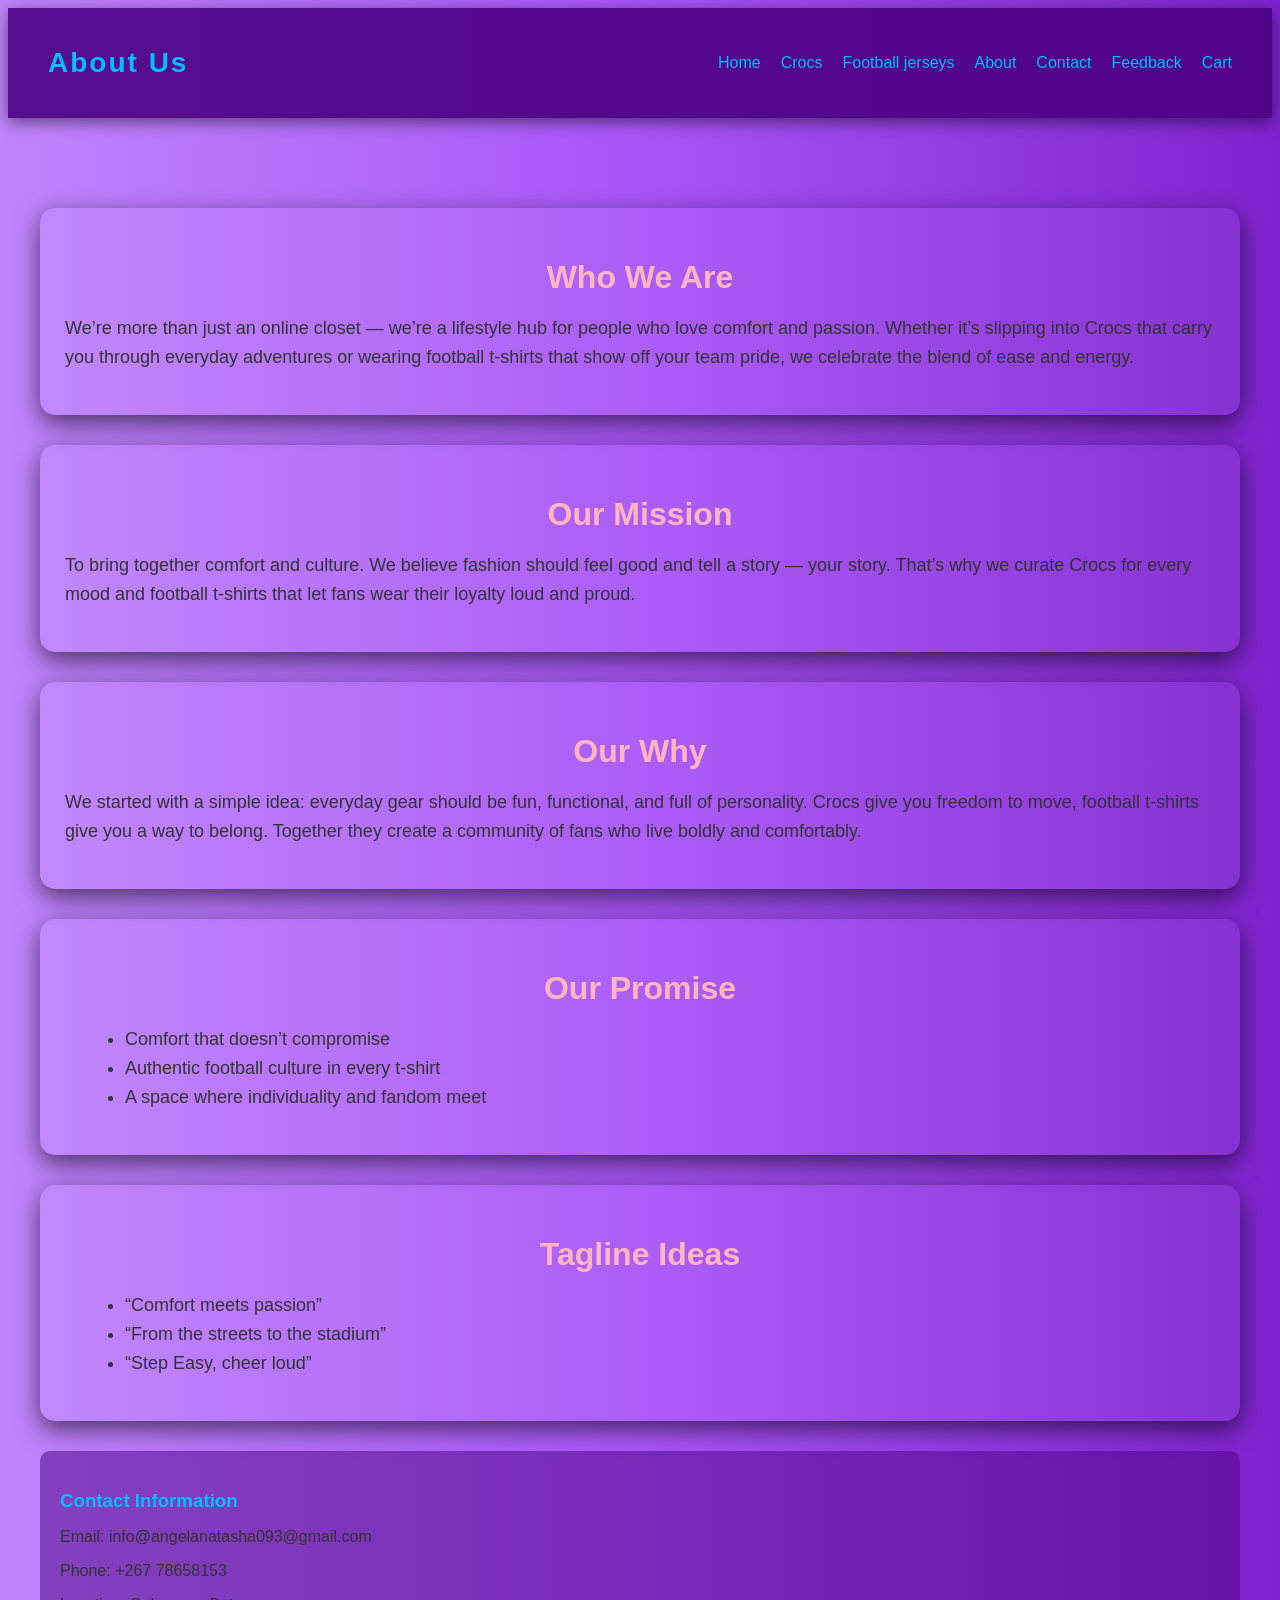
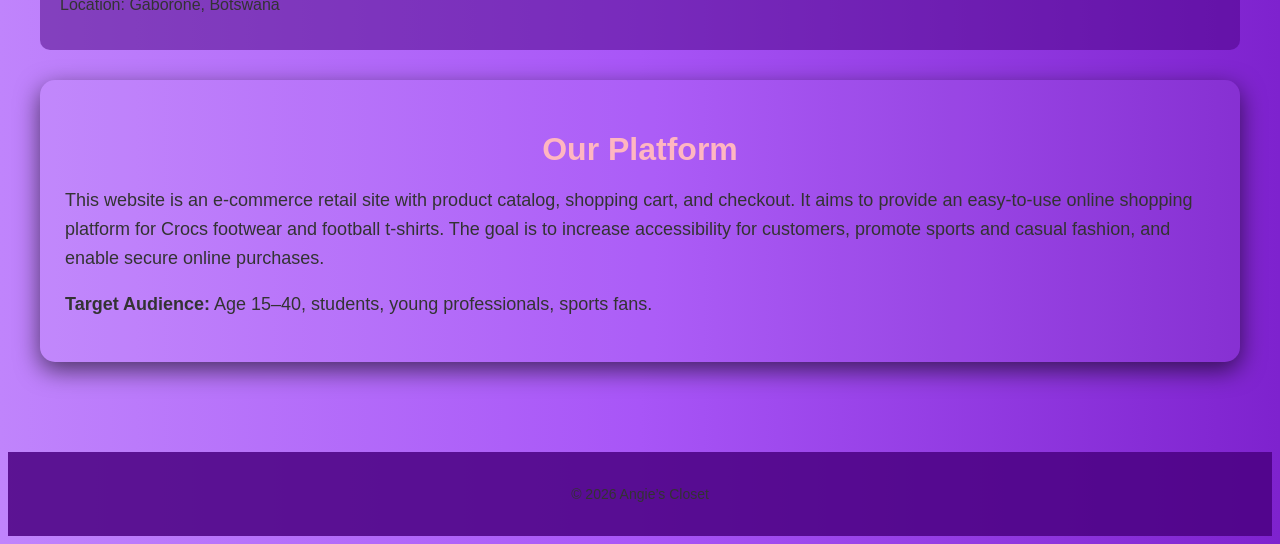
<file: about.html>
<!DOCTYPE html>
<html lang="en">
<head>
  <meta charset="UTF-8">
  <meta name="viewport" content="width=device-width, initial-scale=1.0">
  <title>About Us - Angie’s Closet</title>
  <link rel="stylesheet" href="style.css">
</head>
<body>
  <header>
    <h1>About Us</h1>
    <nav>
      <a href="index.html">Home</a>
      <a href="crocs.html">Crocs</a>
       <a href="football jerseys.html">Football jerseys</a>
      <a href="about.html">About</a>
      <a href="contact.html">Contact</a>
       <a href="feedback.html">Feedback</a>
       <a href="cart.html">Cart</a>
    </nav>
  </header>

  <main>
    <section class="about-section">
      <h2>Who We Are</h2>
      <p>We’re more than just an online closet — we’re a lifestyle hub for people who love comfort and passion. Whether it’s slipping into Crocs that carry you through everyday adventures or wearing football t-shirts that show off your team pride, we celebrate the blend of ease and energy.</p>
    </section>

    <section class="about-section">
      <h2>Our Mission</h2>
      <p>To bring together comfort and culture. We believe fashion should feel good and tell a story — your story. That’s why we curate Crocs for every mood and football t-shirts that let fans wear their loyalty loud and proud.</p>
    </section>

    <section class="about-section">
      <h2>Our Why</h2>
      <p>We started with a simple idea: everyday gear should be fun, functional, and full of personality. Crocs give you freedom to move, football t-shirts give you a way to belong. Together they create a community of fans who live boldly and comfortably.</p>
    </section>

    <section class="about-section">
      <h2>Our Promise</h2>
      <ul>
        <li>Comfort that doesn’t compromise</li>
        <li>Authentic football culture in every t-shirt</li>
        <li>A space where individuality and fandom meet</li>
      </ul>
    </section>

    <section class="about-section">
      <h2>Tagline Ideas</h2>
      <ul>
        <li>“Comfort meets passion”</li>
        <li>“From the streets to the stadium”</li>
        <li>“Step Easy, cheer loud”</li>
      </ul>
    </section>

    <section class="contact-info">
      <h3>Contact Information</h3>
      <p>Email: info@angelanatasha093@gmail.com</p>
      <p>Phone: +267 78658153</p>
      <p>Location: Gaborone, Botswana</p>
    </section>

    <section class="about-section">
      <h2>Our Platform</h2>
      <p>This website is an e-commerce retail site with product catalog, shopping cart, and checkout. It aims to provide an easy-to-use online shopping platform for Crocs footwear and football t-shirts. The goal is to increase accessibility for customers, promote sports and casual fashion, and enable secure online purchases.</p>
      <p><strong>Target Audience:</strong> Age 15–40, students, young professionals, sports fans.</p>
    </section>
  </main>

  <footer>
    <p>&copy; 2026 Angie’s Closet</p>
  </footer>
</body>
</html>
</file>
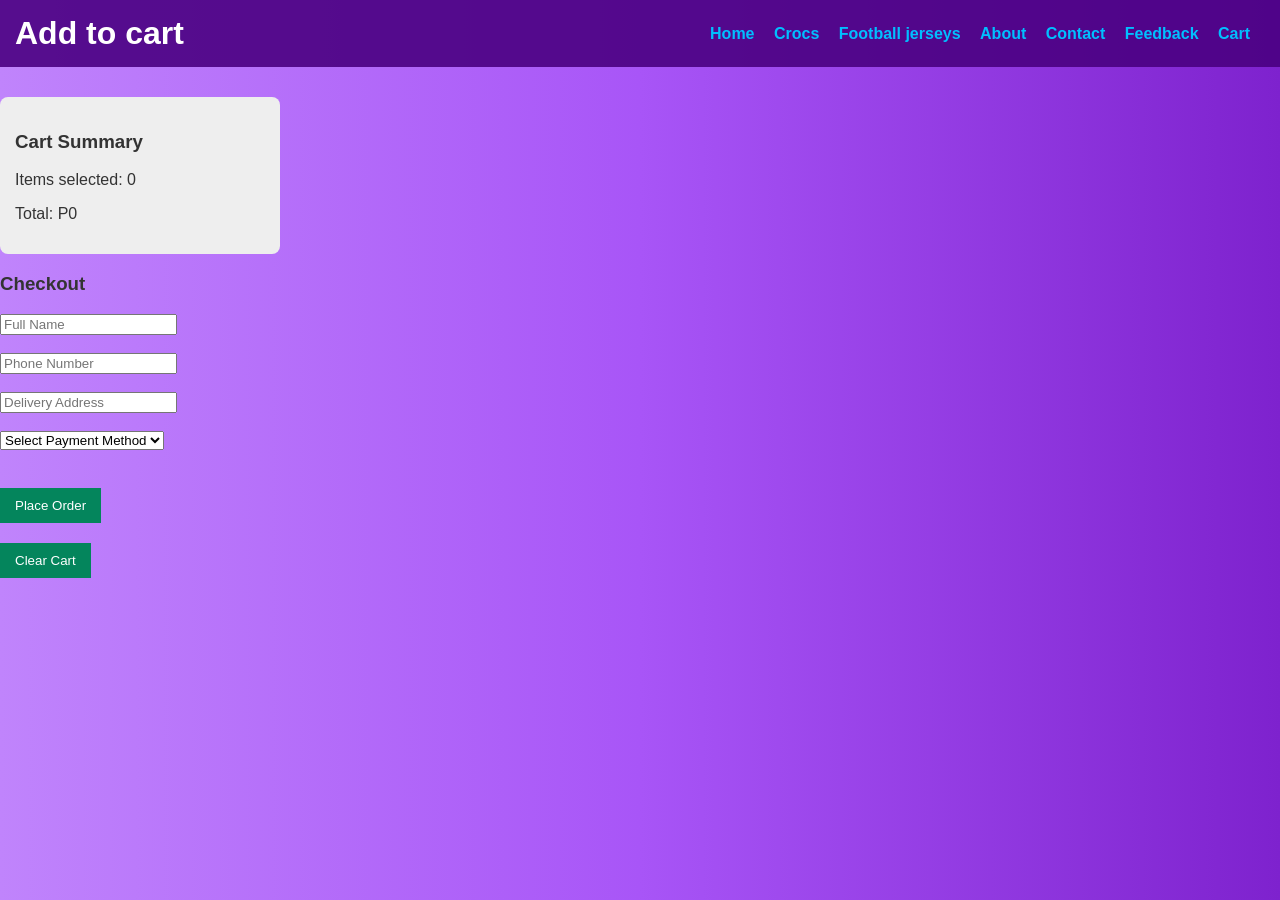
<file: cart.html>
<!DOCTYPE html>
<html lang="en">
 <head>
    <meta charset="UTF-8">
    <meta name="viewport" content="width=device-width,initial-scale=1.0">
    <title>Add to cart</title>
   
<style>
        body {
            margin: 0;
            font-family: Arial, sans-serif;
           background: linear-gradient(to right, #c084fc, #a855f7, #7e22ce);
  color: #333;
        }
  
        header {
            background: rgba(75, 0, 130, 0.9);
            color: white;
            padding: 15px;
            display: flex;
            justify-content: space-between;
            align-items: center;
        }
 
        header h1{
            margin:0;
        }
 
        nav a {
            color: #00bfff;
            margin-right: 15px;
            text-decoration: none;
            font-weight: bold;
        }
 
        nav a:hover{
            color: #fff;
        }
 

        .container {
            display: flex;
            min-height: 100vh;
        }
 
       
        .sidebar {
            width: 220px;
            background: #f2f2f2;
            padding: 20px;
}
 
        .sidebar a {
            display: block;
            margin-bottom: 10px;
            color: #333;
            text-decoration: none;
        }
 
        .sidebar a:hover{
             color:aquamarine;
        }
 

        .content {
            flex: 1;
            padding: 20px;
        }
 
        .content h1 {
             margin-top: 0;
        }
       

        .main-section {
            display: flex;
            gap: 40px;
        }
 
        
        .products-section{
            flex:2;
        }
 
        .product {
            display: flex;
            justify-content: space-between;
            align-items: center;
            border-bottom: 1px solid #ccc;
            padding: 10px 0;
        }
 
        .price {
            font-weight: bold;
        }

        .cart-summary {
            margin-top: 30px;
            padding: 15px;
            background: #eee;
            width: 250px;
            border-radius: 8px;
        }

        button {
            margin-top: 20px;
            padding: 10px 15px;
            background: #04855c;
            color: white;
            border: none;
            cursor: pointer;
        }
 
        button:hover {
            background: #555;
        }
    </style>
 
</head>
 
<body>
 
<header>
    <h1>Add to cart</h1>
 
      <nav>
        <a href="index.html">Home</a>
        <a href="crocs.html">Crocs</a>
        <a href="football jerseys.html">Football jerseys</a>
        <a href="about.html">About</a>
        <a href="contact.html">Contact</a>
        <a href="feedback.html">Feedback</a>
        <a href="cart.html">Cart</a>
        
      </nav>
    </header>

           
 

        <div class="cart-summary">
            <h3> Cart Summary</h3>
            <p id="items">Items selected: 0</p>
            <p id="total">Total:0</p>
         <ul id="cart-list"></ul>
        </div>
 <h3>Checkout</h3>

<form onsubmit="submitOrder(event)">
    <input type="text" id="name" placeholder="Full Name" required><br><br>

    <input type="text" id="phone" placeholder="Phone Number" required><br><br>

    <input type="text" id="address" placeholder="Delivery Address" required><br><br>

    <select id="payment" required>
        <option value="">Select Payment Method</option>
        <option value="cash">Cash on Delivery</option>
        <option value="mobile">Mobile Money</option>
        <option value="card">Card Payment</option>
    </select><br><br>

    <button type="submit">Place Order</button>
</form>
    </div>
  </div>
 
</div>
 

<script>
function loadCart() {
    let cart = JSON.parse(localStorage.getItem("cart")) || [];
    let total = 0;

    let list = document.getElementById("cart-list");
    list.innerHTML = "";

    cart.forEach(item => {
        total += item.price;

        let li = document.createElement("li");
        li.textContent = item.name + " - P" + item.price;
        list.appendChild(li);
    });

    document.getElementById("items").innerText = "Items selected: " + cart.length;
    document.getElementById("total").innerText = "Total: P" + total;
}

window.onload = loadCart;
</script>
 <button onclick="clearCart()">Clear Cart</button>

<script>
function clearCart() {
    localStorage.removeItem("cart");
    loadCart();
}
</script>
 <script>
function submitOrder(event) {
    event.preventDefault();

    let name = document.getElementById("name").value;
    let phone = document.getElementById("phone").value;
    let address = document.getElementById("address").value;
    let payment = document.getElementById("payment").value;

    let cart = JSON.parse(localStorage.getItem("cart")) || [];

    if (cart.length === 0) {
        alert("Your cart is empty!");
        return;
    }

    let total = 0;
    cart.forEach(item => total += item.price);

    
    alert(
        "Order placed!\n\n" +
        "Name: " + name +
        "\nTotal: P" + total +
        "\nPayment: " + payment
    );

    
    localStorage.removeItem("cart");
    loadCart();

    
    document.querySelector("form").reset();
}
</script>

</body>
</html>
</file>
<file: style.css>
{
  margin: 0;
  padding: 0;
  box-sizing: border-box;
}


body {
  font-family: 'Segoe UI', Arial, sans-serif;
  background: linear-gradient(to right, #c084fc, #a855f7, #7e22ce);
  color: #333;
}


header {
  display: flex;
  justify-content: space-between;
  align-items: center;
  background: rgba(75, 0, 130, 0.9);
  padding: 20px 40px;
  box-shadow: 0 4px 15px rgba(0,0,0,0.5);
  flex-wrap: wrap;
}

header h1 {
  font-size: 28px;
  letter-spacing: 2px;
  color: #00bfff;
}

nav {
  display: flex;
  gap: 20px;
}

nav a {
  color: #00bfff;
  text-decoration: none;
  font-size: 16px;
  font-weight: 500;
  position: relative;
  transition: color 0.3s ease;
}

nav a:hover {
  color: #fff;
}

nav a::after {
  content: "";
  position: absolute;
  width: 0%;
  height: 2px;
  background: #00bfff;
  left: 0;
  bottom: -5px;
  transition: width 0.3s ease;
}

nav a:hover::after {
  width: 100%;
}


.hero-section {
  height: 70vh;
  background: url("images/index-picture.jpg") center/cover no-repeat;
  position: relative;
}

.hero-overlay {
  position: absolute;
  width: 100%;
  height: 100%;
  background: rgba(75,0,130,0.6);
}

.hero-text {
  position: relative;
  z-index: 2;
  text-align: center;
  top: 50%;
  transform: translateY(-50%);
  color: white;
}

.hero-title {
  font-size: 60px;
  letter-spacing: 3px;
  animation: fadeDown 2s ease;
}

.hero-subtitle {
  font-size: 22px;
  margin-top: 15px;
  animation: fadeUp 2s ease;
}

@keyframes fadeDown {
  from { opacity: 0; transform: translateY(-40px); }
  to { opacity: 1; transform: translateY(0); }
}

@keyframes fadeUp {
  from { opacity: 0; transform: translateY(40px); }
  to { opacity: 1; transform: translateY(0); }
}


main {
  max-width: 1200px;
  margin: 40px auto;
  padding: 20px;
}

h2 {
  text-align: center;
  color: #00bfff;
  margin-bottom: 30px;
  font-size: 32px;
}

.product-grid {
  display: grid;
  grid-template-columns: repeat(auto-fit, minmax(250px, 1fr));
  gap: 25px;
}

.product-card {
  background: rgba(255,255,255,0.9);
  color: #333;
}

.product-card:hover {
  transform: scale(1.03);
  box-shadow: 0 12px 35px rgba(0,0,0,0.8);
}

.product-card img {
  width: 100%;
  max-height: 250px;
  object-fit: cover;
  border-radius: 12px;
  margin-bottom: 15px;
}

.product-card h3 {
  color: #00bfff;
  margin-bottom: 10px;
}

.product-card p {
  font-size: 16px;
  margin-bottom: 10px;
}

.product-card button {
  background: #00bfff;
  border: none;
  padding: 10px 20px;
  border-radius: 8px;
  color: white;
  font-weight: bold;
  cursor: pointer;
  transition: background 0.3s ease;
}

.product-card button:hover {
  background: #0080ff;
}


.inspiration {
  text-align: center;
  margin: 40px auto;
}

.inspiration h2 {
  margin-bottom: 20px;
}

.inspiration iframe {
  margin: 10px;
  border-radius: 10px;
  box-shadow: 0 6px 20px rgba(0,0,0,0.5);
}

footer {
  margin-top: 40px;
  padding: 20px;
  background: rgba(75, 0, 130, 0.85);
  text-align: center;
  font-size: 14px;
}
.about-section {
  background: rgba(255,255,255,0.05);
  padding: 25px;
  margin: 30px 0;
  border-radius: 15px;
  box-shadow: 0 8px 25px rgba(0,0,0,0.6);
}

.about-section h2 {
  color: #ffb6c1;
  margin-bottom: 15px;
}

.about-section p, .about-section ul {
  font-size: 18px;
  line-height: 1.6;
}

.about-section ul {
  list-style: disc;
  margin-left: 20px;
}

.contact-info {
  background: rgba(75,0,130,0.5);
  padding: 20px;
  border-radius: 10px;
  margin: 30px 0;
}

.contact-info h3 {
  color: #00bfff;
  margin-bottom: 10px;
}

 
    .product-grid {
  display: grid;
  grid-template-columns: repeat(auto-fit, minmax(250px, 1fr));
  gap: 25px;
}

.product-card {
  background: rgba(255,255,255,0.05);
  border-radius: 15px;
  padding: 20px;
  text-align: center;
  box-shadow: 0 8px 25px rgba(0,0,0,0.6);
  transition: transform 0.3s ease, box-shadow 0.3s ease;
}

.product-card:hover {
  transform: scale(1.03);
  box-shadow: 0 12px 35px rgba(0,0,0,0.8);
}

.product-card img {
  width: 100%;
  max-height: 250px;
  object-fit: cover;
  border-radius: 12px;
  margin-bottom: 15px;
}

.product-card h3 {
  color: #00bfff;
  margin-bottom: 10px;
}

.product-card p {
  font-size: 16px;
  margin-bottom: 10px;
}

.product-card button {
  background: #00bfff;
  border: none;
  padding: 10px 20px;
  border-radius: 8px;
  color: white;
  font-weight: bold;
  cursor: pointer;
  transition: background 0.3s ease;
}

.product-card button:hover {
  background: #0080ff;
}
.hero {
  background-image: url('images/index-picture.jpg');
  background-size: fill;
  background-position: center;
  height: 50vh;
  display: flex;
  justify-content: center;
  align-items: center;
}
 
.hero .container {
  text-align: center;
  color: #65b4d5;
}
 
.hero .display-4 {
  font-size: 3rem;
  font-weight: bold;
}
 
.hero .lead {
  font-size: 1.5rem;
}
 
.hero .btn {
  font-size: 1.2rem;
  padding: 12px 30px;
  background-color: #1c69d4;
  color: #65b4d5;
  border: none;
  border-radius: 25px;
  transition: all 0.3s ease;
}
 
.hero .btn:hover {
  background-color: #0b3a82;
  color: #65b4d5;
  transform: scale(1.1);
}
card {
  position: relative;
  height: 100%;
  display: flex;
  flex-direction: column;
  overflow: hidden;
  border-radius: 15px;
  box-shadow: 0 6px 12px rgba(0,0,0,0.1);
  transition: transform 0.3s ease, box-shadow 0.3s ease;
  background-color: #fff5f8;
}
 
 
.card:hover {
  transform: translateY(-8px);
  box-shadow: 0 12px 20px rgba(0,0,0,0.15);
}
 
.card-img-top {
  width: 100%;
  height: auto;
  aspect-ratio: 4 / 3;
  object-fit: cover;
  transition: transform 0.3s ease;
}
 
.card:hover .card-img-top {
  transform: scale(1.05);
}
 
 
.card-hover-info {
  position: absolute;
  bottom: 0;
  left: 0;
  width: 100%;
  background: rgba(255, 255, 255, 0.95);
  padding: 1rem;
  opacity: 0;
  transform: translateY(100%);
  transition: all 0.4s ease;
  z-index: 2;
}
 
 
.card:hover .card-hover-info {
  opacity: 1;
  transform: translateY(0);
}
 
 
.card-body {
  position: relative;
  z-index: 1;
  background: transparent;
  padding: 1rem;
  display: flex;
  flex-direction: column;
  justify-content: space-between;
}
</file>
